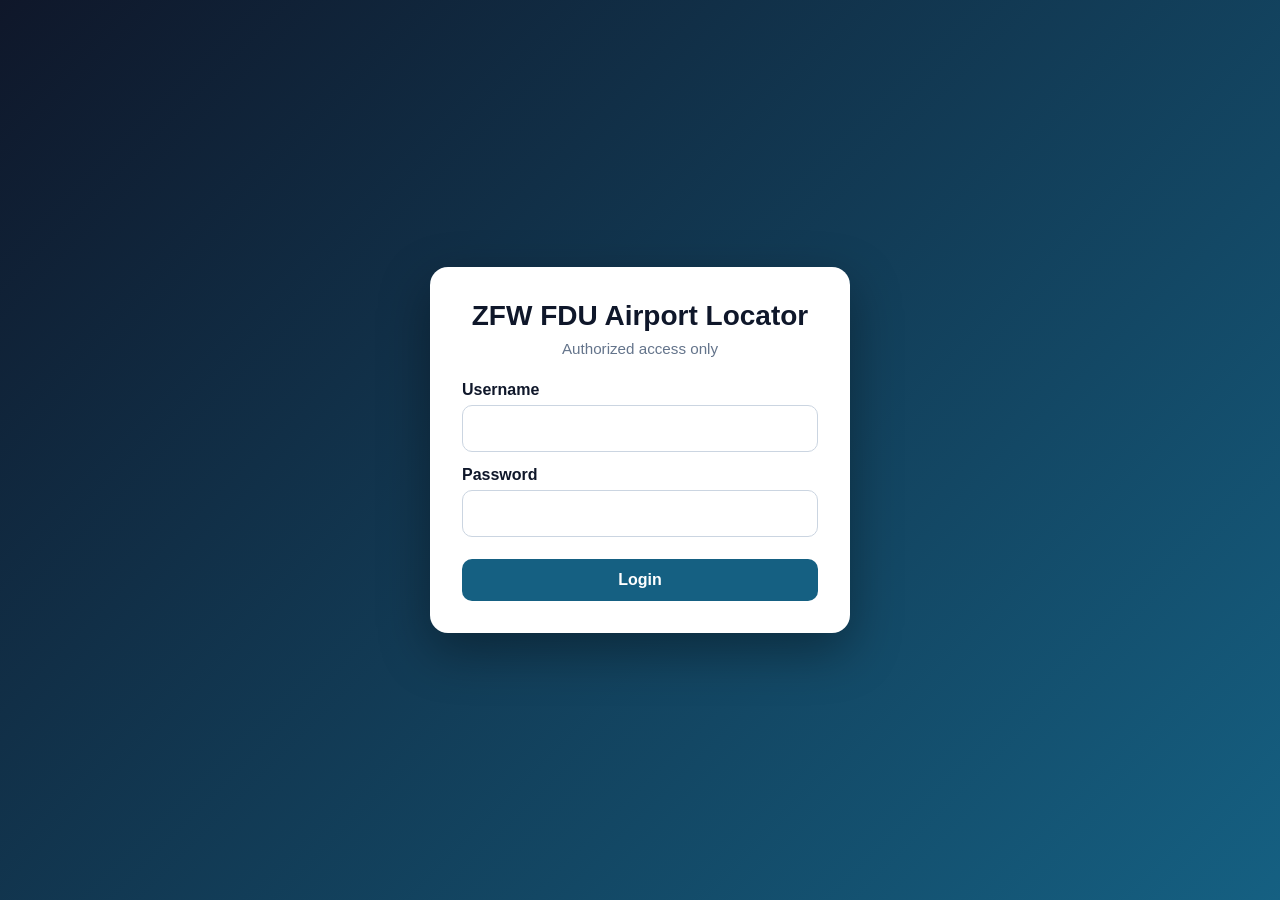
<file: index.html>
<!DOCTYPE html>
<html lang="en">
<head>
  <meta charset="UTF-8" />
  <meta name="viewport" content="width=device-width, initial-scale=1.0" />
  <title>ZFW FDU Airport Locator</title>
  <link rel="stylesheet" href="style.css" />
  <style>
    #loginPage {
      min-height: 100vh;
      display: flex;
      align-items: center;
      justify-content: center;
      padding: 24px;
      background: linear-gradient(135deg, #0f172a 0%, #156082 100%);
      font-family: Arial, Helvetica, sans-serif;
    }

    .login-card {
      width: 100%;
      max-width: 420px;
      background: #ffffff;
      border-radius: 18px;
      box-shadow: 0 18px 50px rgba(0, 0, 0, 0.35);
      padding: 32px;
    }

    .login-card h1 {
      margin: 0 0 8px;
      font-size: 1.75rem;
      line-height: 1.2;
      color: #0f172a;
      text-align: center;
    }

    .login-card p {
      margin: 0 0 24px;
      color: #64748b;
      text-align: center;
      font-size: 0.95rem;
    }

    .login-card label {
      display: block;
      font-weight: 700;
      margin: 14px 0 6px;
      color: #0f172a;
    }

    .login-card input {
      width: 100%;
      padding: 12px 14px;
      border: 1px solid #cbd5e1;
      border-radius: 10px;
      font-size: 1.125rem;
      box-sizing: border-box;
    }

    .login-card input:focus {
      outline: 3px solid rgba(21, 96, 130, 0.22);
      border-color: #156082;
    }

    .login-card button {
      width: 100%;
      margin-top: 22px;
      padding: 12px 14px;
      border: 0;
      border-radius: 10px;
      background: #156082;
      color: #ffffff;
      font-size: 1rem;
      font-weight: 700;
      cursor: pointer;
    }

    .login-card button:hover {
      filter: brightness(0.94);
    }

    #loginError {
      display: none;
      margin-top: 14px;
      color: #b91c1c;
      font-weight: 700;
      text-align: center;
    }

    #appContent {
      display: none;
    }

    .logout-button {
      border: 1px solid rgba(255, 255, 255, 0.35);
      border-radius: 8px;
      background: rgba(255, 255, 255, 0.12);
      color: #ffffff;
      font-size: 0.85rem;
      font-weight: 700;
      padding: 7px 10px;
      cursor: pointer;
    }

    .logout-button:hover {
      background: rgba(255, 255, 255, 0.22);
    }

    .topbar-actions {
      display: flex;
      align-items: center;
      gap: 12px;
    }
  </style>

  <style>
    /* Compact operational layout so the map remains visible with less scrolling. */
    .app {
      padding-top: 12px !important;
      padding-bottom: 12px !important;
    }

    .search-row {
      gap: 8px !important;
      margin-bottom: 10px !important;
    }

    .search-row label {
      font-size: 0.82rem !important;
    }

    #airportInput {
      min-height: 34px !important;
      padding: 6px 10px !important;
      font-size: 1rem !important;
    }

    .grid {
      gap: 8px !important;
      align-items: stretch !important;
    }

    .card {
      padding: 8px 10px !important;
      min-height: 58px !important;
    }

    .card-title {
      font-size: 0.72rem !important;
      line-height: 1.1 !important;
      margin-bottom: 4px !important;
    }

    .card-value {
      font-size: 1rem !important;
      line-height: 1.15 !important;
    }

    .airport-name-card,
    .nearest-weather-card {
      min-height: 54px !important;
    }

    .map-card {
      min-height: 280px !important;
    }

    #zfwMap {
      max-height: 260px !important;
    }

    .correction-tools {
      margin-top: 6px !important;
    }

    .correction-tools button {
      padding: 7px 10px !important;
      font-size: 0.85rem !important;
    }
  </style>


  <style>
    /* Readability/layout adjustment: slightly larger output boxes while keeping the map visible. */
    .card {
      padding: 10px 12px !important;
      min-height: 66px !important;
    }
    .card-title {
      font-size: 0.78rem !important;
      margin-bottom: 5px !important;
    }
    .card-value {
      font-size: 1.08rem !important;
      line-height: 1.2 !important;
    }
    .airport-name-card,
    .nearest-weather-card {
      min-height: 62px !important;
    }
    .grid {
      gap: 9px !important;
    }
    .map-card {
      min-height: 285px !important;
    }
    #zfwMap {
      max-height: 265px !important;
    }
  </style>


  <style>
    .bottom-correction-zone {
      width: 100% !important;
      margin-top: 18px !important;
      margin-bottom: 10px !important;
      display: flex !important;
      justify-content: center !important;
      align-items: center !important;
      clear: both !important;
    }

    .bottom-correction-zone .correction-tools {
      width: 100% !important;
      display: flex !important;
      justify-content: center !important;
      align-items: center !important;
      gap: 16px !important;
      flex-wrap: wrap !important;
      margin: 0 !important;
    }

    .bottom-correction-zone .correction-tools button {
      width: 420px !important;
      min-width: 420px !important;
      max-width: 420px !important;
      height: 42px !important;
      min-height: 42px !important;
      padding: 0 18px !important;
      border: 0 !important;
      border-radius: 14px !important;
      color: #ffffff !important;
      font-family: inherit !important;
      font-size: 0.92rem !important;
      font-weight: 800 !important;
      line-height: 1 !important;
      text-align: center !important;
      display: inline-flex !important;
      align-items: center !important;
      justify-content: center !important;
      white-space: nowrap !important;
      box-sizing: border-box !important;
      cursor: pointer !important;
      box-shadow: none !important;
    }

    #amendAirportButton {
      background: #156082 !important;
    }

    #addPirepNavButton,
    #addNonZfwAirportButton {
      background: #64748b !important;
    }

    @media (max-width: 1450px) {
      .bottom-correction-zone .correction-tools button {
        width: 380px !important;
        min-width: 380px !important;
        max-width: 380px !important;
        font-size: 0.86rem !important;
      }
    }

    @media (max-width: 900px) {
      .bottom-correction-zone .correction-tools button {
        width: min(420px, 96vw) !important;
        min-width: 0 !important;
        max-width: 96vw !important;
      }
    }
  </style>


  <style>
    #omicPage {
      min-height: 100vh;
      display: none;
      background: var(--bg);
      color: var(--text);
      font-family: "Segoe UI", Arial, sans-serif;
    }

    .omic-app {
      padding: clamp(10px, 1.6vw, 22px) clamp(10px, 1.8vw, 24px) 18px;
    }

    .omic-output-grid {
      margin-top: 12px;
      display: grid;
      grid-template-columns: repeat(2, minmax(0, 1fr));
      gap: clamp(8px, 1.4vw, 20px);
      align-items: stretch;
    }

    .omic-output-grid .card {
      min-height: 112px;
    }

    .omic-quick-header {
      margin: 26px 0 14px;
      text-align: center;
      color: var(--cyan);
      font-size: clamp(18px, 2vw, 24px);
      font-weight: 900;
      letter-spacing: 0.5px;
    }

    .omic-quick-buttons {
      display: grid;
      grid-template-columns: repeat(4, minmax(0, 1fr));
      gap: 14px;
      align-items: stretch;
    }

    .omic-quick-buttons button,
    .omic-secondary-button {
      height: 46px;
      border: 0;
      border-radius: 14px;
      background: #64748b;
      color: #ffffff;
      font-family: inherit;
      font-size: 0.95rem;
      font-weight: 900;
      cursor: pointer;
    }

    .omic-quick-buttons button:hover,
    .omic-secondary-button:hover {
      filter: brightness(1.08);
    }

    #omicWipBox {
      display: none;
      margin-top: 16px;
      border: 1px solid var(--border);
      border-radius: 14px;
      background: var(--card);
      color: var(--amber);
      padding: 20px;
      text-align: center;
      font-size: 1.15rem;
      font-weight: 900;
    }


    /* OMIC sizing and highlight behavior */
    #omicInput {
      width: clamp(180px, 22vw, 280px) !important;
      height: 52px !important;
      min-height: 52px !important;
      padding: 8px 12px !important;
      font-size: 1.35rem !important;
      font-weight: 900 !important;
      letter-spacing: 1px !important;
    }

    #omicStatus {
      font-size: 1.05rem !important;
      font-weight: 900 !important;
    }

    #omicPage .search-row label {
      font-size: 1rem !important;
      font-weight: 900 !important;
    }

    .omic-output-grid .card {
      min-height: 112px !important;
      padding: 12px 14px !important;
    }

    .omic-output-grid .card-title {
      font-size: 0.82rem !important;
      line-height: 1.1 !important;
      margin-bottom: 7px !important;
    }

    .omic-output-grid .card-value {
      font-size: clamp(1.25rem, 2vw, 2rem) !important;
      line-height: 1.1 !important;
      font-weight: 900 !important;
    }

    .omic-green-highlight {
      border-color: var(--green) !important;
      box-shadow: 0 0 0 3px rgba(65, 209, 125, 0.32), 0 0 18px rgba(65, 209, 125, 0.30) !important;
    }

    .omic-green-highlight .card-title,
    .omic-green-highlight .card-value,
    .omic-green-text {
      color: var(--green) !important;
    }

    .omic-red-highlight {
      border-color: var(--red) !important;
      box-shadow: 0 0 0 3px rgba(255, 75, 75, 0.28), 0 0 18px rgba(255, 75, 75, 0.24) !important;
    }

    .omic-red-highlight .card-title,
    .omic-red-highlight .card-value,
    .omic-red-text {
      color: var(--red) !important;
    }

    .omic-quick-buttons {
      grid-template-columns: repeat(5, minmax(0, 1fr)) !important;
      gap: 12px !important;
    }

    .omic-quick-buttons button {
      height: 54px !important;
      min-height: 54px !important;
      padding: 0 10px !important;
      font-size: clamp(0.76rem, 0.9vw, 0.95rem) !important;
      font-weight: 900 !important;
      white-space: nowrap !important;
    }

    @media(max-width: 1250px) {
      .omic-quick-buttons button {
        font-size: 0.72rem !important;
        padding: 0 6px !important;
      }
    }


    .omic-reference-grid {
      display: grid;
      grid-template-columns: repeat(2, minmax(0, 1fr));
      gap: 16px;
      text-align: left;
    }

    .omic-reference-panel {
      border: 1px solid var(--border);
      border-radius: 14px;
      background: #101820;
      padding: 18px;
      min-height: 120px;
    }

    .omic-reference-panel h3 {
      margin: 0 0 3px;
      color: var(--cyan);
      font-size: 1.25rem;
      font-weight: 900;
      text-align: center;
      letter-spacing: 0.4px;
      text-decoration: underline;
      text-underline-offset: 4px;
    }

    .omic-reference-subheader {
      margin: 0 0 8px;
      color: var(--cyan);
      font-size: 0.95rem;
      font-weight: 800;
      text-align: center;
      letter-spacing: 0.25px;
      text-decoration: none;
    }

    .omic-reference-panel h3.urgent,
    .omic-reference-subheader.urgent {
      color: var(--red);
    }

    .omic-reference-panel ul {
      margin: 0;
      padding-left: 22px;
      color: var(--text);
      font-size: 1.3125rem !important;
      line-height: 1.25;
      font-weight: 700;
    }

    .omic-reference-panel li {
      margin-bottom: 8px;
      min-height: 50px;
    }

    .omic-reference-panel li:nth-child(1),
    .omic-reference-panel li:nth-child(2) {
      min-height: 74px;
    }

    .omic-reference-panel li:last-child {
      margin-bottom: 0;
      min-height: 0;
    }


    .omic-reference-panel h3.urgent,
    .omic-reference-panel h3.omic-urgent-header {
      color: var(--red) !important;
    }

    .omic-reference-subheader.urgent,
    .omic-reference-subheader.omic-urgent-subheader {
      color: var(--red) !important;
      text-decoration: none !important;
    }

    .omic-reference-panel ul {
      font-size: 1.3125rem !important;
    }

    @media(max-width: 800px) {
      .omic-reference-grid {
        grid-template-columns: 1fr;
      }
    }

    @media(max-width: 900px) {
      .omic-output-grid {
        grid-template-columns: 1fr;
      }

      .omic-quick-buttons {
        grid-template-columns: repeat(2, minmax(0, 1fr));
      }
    }

    @media(max-width: 520px) {
      .omic-quick-buttons {
        grid-template-columns: 1fr;
      }
    }
  </style>

</head>
<body>
  <section id="loginPage">
    <form class="login-card" id="loginForm" autocomplete="off">
      <h1>ZFW FDU Airport Locator</h1>
      <p>Authorized access only</p>

      <label for="username">Username</label>
      <input id="username" name="username" type="text" autocomplete="username" required />

      <label for="password">Password</label>
      <input id="password" name="password" type="password" autocomplete="current-password" required />

      <button type="submit">Login</button>
      <div id="loginError">Invalid username or password.</div>
    </form>
  </section>
  <section id="omicPage">
    <header class="topbar">
      <div class="title">ZFW OM FD OPS</div>
      <div class="topbar-actions">
        <div id="omicZuluClock" class="zulu-clock">--:--:--Z</div>
        <button type="button" id="omicLogoutButton" class="logout-button">Logout</button>
      </div>
    </header>

    <main class="omic-app">
      <section class="search-row">
        <label for="omicInput">AIRPORT/NAVAID/WAYPOINT</label>
        <input id="omicInput" type="text" autocomplete="off" maxlength="5" />
        <div id="omicStatus" class="status">Ready</div>
      </section>

      <section class="omic-output-grid">
        <div id="omicSectorCard" class="card">
          <div class="card-title">SECTOR TO CALL FOR CLEARANCE</div>
          <div id="omicSector" class="card-value">—</div>
        </div>

        <div id="omicAppCard" class="card">
          <div class="card-title">APPROACH TO CALL FOR CLEARANCE</div>
          <div id="omicApp" class="card-value">—</div>
        </div>

        <div id="omicAreaCard" class="card">
          <div class="card-title">AREA</div>
          <div id="omicArea" class="card-value">—</div>
        </div>

        <div id="omicWeatherCard" class="card">
          <div class="card-title">METAR (SA Identifier) for PIREP Entry</div>
          <div id="omicWeather" class="card-value">—</div>
        </div>
      </section>

      <h2 class="omic-quick-header">Quick References</h2>

      <section class="omic-quick-buttons" aria-label="OMIC quick references buttons">
        <button type="button" data-omic-wip="PIREPs">PIREPs</button>
        <button type="button" data-omic-wip="CLEARANCE DELIVERY">CLEARANCE DELIVERY</button>
        <button type="button" data-omic-wip="FLIGHT PLAN AMENDMENT">FLIGHT PLAN AMENDMENT</button>
        <button type="button" data-omic-wip="D-NOTAMs">D-NOTAMs</button>
        <button type="button" data-omic-wip="ALNOT/INREQ">ALNOT/INREQ</button>
      </section>

      <div id="omicWipBox">WIP</div>
    </main>
  </section>

  <div id="appContent">
    <header class="topbar">
      <div class="title">ZFW FDU OPERATIONAL AIRPORT LOOKUP</div>
      <div class="topbar-actions">
        <div id="zuluClock" class="zulu-clock">--:--:--Z</div>
        <button type="button" id="logoutButton" class="logout-button">Logout</button>
      </div>
    </header>

    <main class="app">
      <section class="search-row">
        <label for="airportInput">AIRPORT IDENTIFIER</label>
        <input id="airportInput" type="text" autocomplete="off" autofocus maxlength="5" />
        <div id="status" class="status">Ready</div>
      </section>

      <section class="grid">
        <div id="sectorCard" class="card"><div class="card-title">SECTOR</div><div id="sector" class="card-value">—</div></div>
        <div id="areaCard" class="card"><div class="card-title">AREA</div><div id="area" class="card-value">—</div></div>
        <div id="approachCard" class="card"><div class="card-title">APPROACH TO CALL FOR CLEARANCE</div><div id="approach" class="card-value">—</div></div>
        <div id="vscsCard" class="card"><div class="card-title">APP VSCS</div><div id="vscs" class="card-value">—</div></div>
        <div id="contactCard" class="card"><div class="card-title">APP CONTACT</div><div id="contact" class="card-value">—</div></div>
        <div id="hoursCard" class="card"><div class="card-title">APP HOURS</div><div id="hours" class="card-value">—</div></div>
        <div id="airportNameCard" class="card airport-name-card"><div class="card-title">AIRPORT/NAVAID NAME</div><div id="airportName" class="card-value">—</div></div>
        <div id="nearestWeatherCard" class="card nearest-weather-card"><div class="card-title">NEAREST WX STATION</div><div id="nearestWeather" class="card-value">—</div></div>
        <div id="mapCard" class="card map-card"><div class="card-title">ZFW ARTCC AIRSPACE</div><canvas id="zfwMap"></canvas></div>
      </section>

      <section id="bottomCorrectionZone" class="bottom-correction-zone" aria-label="Correction tools">
        <div id="correctionTools" class="correction-tools">
          <button type="button" id="amendAirportButton">Add/Amend Airport</button>
          <button type="button" id="addPirepNavButton" class="secondary">Add/Amend Waypoint/Navaid for PIREP</button>
          <button type="button" id="addNonZfwAirportButton" class="secondary">Add Non-ZFW Airport</button>
        </div>
      </section>
    </main>
  </div>


  <script>
    const ZFW_APP_SCRIPTS = [
      "airport_data.js",
      "zfw_nav_data.js",
      "zfw_supplemental_navaids.js",
      "zfw_supplemental_waypoints.js",
      "zfw_weather_stations.js",
      "zfw_adjacent_artcc_airports.js",
      "zfw_adjacent_artcc_lookup.js",
      "firebase_config.js",
      "zfw_firestore_shared.js",
      "airport_corrections.js",
      "app.js",
      "zfw_weather_nav_lookup.js"
    ];

    let zfwScriptsLoaded = false;

    function loadScriptSequentially(src) {
      return new Promise(function (resolve, reject) {
        const existing = document.querySelector('script[data-zfw-dynamic="' + src + '"]');
        if (existing) {
          resolve();
          return;
        }

        const script = document.createElement("script");
        script.src = src + "?v=" + Date.now();
        script.dataset.zfwDynamic = src;
        script.onload = resolve;
        script.onerror = function () {
          reject(new Error("Failed to load " + src));
        };
        document.body.appendChild(script);
      });
    }

    async function loadZfwAppScriptsAfterLogin() {
      if (zfwScriptsLoaded) {
        if (window.ZFW_START_FIREBASE) {
          window.ZFW_START_FIREBASE();
        }
        return;
      }

      zfwScriptsLoaded = true;

      const status = document.getElementById("status");
      for (const src of ZFW_APP_SCRIPTS) {
        if (status) status.textContent = "Loading " + src;
        console.log("Loading", src);
        await loadScriptSequentially(src);
      }
      if (window.ZFW_START_FIREBASE) {
        if (status) status.textContent = "Loading shared updates...";
        try {
          await window.ZFW_START_FIREBASE();
        } catch (error) {
          console.warn("Shared updates failed to start:", error);
        }
      }

      if (status) status.textContent = "Ready";

      const airportInput = document.getElementById("airportInput");
      if (airportInput) {
        airportInput.focus();
        airportInput.dispatchEvent(new Event("input", { bubbles: true }));
      }

      if (window.ZFW_UPDATE_NEAREST_WX) {
        setTimeout(window.ZFW_UPDATE_NEAREST_WX, 0);
        setTimeout(window.ZFW_UPDATE_NEAREST_WX, 250);
      }
    }
  </script>

  <script>
    (function () {
      let omicInitialized = false;
      let omicClearTimer = null;

      function normalizeOmicIdent(value) {
        return String(value || "").trim().toUpperCase().replace(/[^A-Z0-9]/g, "");
      }

      function omicBaseAirportIdent(value) {
        const ident = normalizeOmicIdent(value);
        if (ident.length === 4 && ident.startsWith("K")) return ident.slice(1);
        return ident;
      }

      function omicAirportRecordForSameIdent(value) {
        const records = (window.AIRPORT_DATA && window.AIRPORT_DATA.records) || {};
        const ident = omicBaseAirportIdent(value);

        if (!/^[A-Z0-9]{3}$/.test(ident)) return null;

        const kIdent = "K" + ident;
        if (records[kIdent] && isAirportRecord(records[kIdent])) return records[kIdent];
        if (records[ident] && isAirportRecord(records[ident])) return records[ident];

        return null;
      }

      function omicNavRecordExistsForSameIdent(value) {
        const records = (window.AIRPORT_DATA && window.AIRPORT_DATA.records) || {};
        const navSources = Object.assign(
          {},
          window.ZFW_NAV_DATA || {},
          window.ZFW_SUPPLEMENTAL_NAVAIDS || {},
          window.ZFW_SUPPLEMENTAL_WAYPOINTS || {}
        );
        const ident = omicBaseAirportIdent(value);

        if (!/^[A-Z0-9]{3}$/.test(ident)) return false;

        if (navSources[ident] || navSources["K" + ident]) return true;
        return Boolean(records[ident] && isNavRecord(records[ident]));
      }

      function omicIsSharedAirportNavIdent(value) {
        return Boolean(omicAirportRecordForSameIdent(value) && omicNavRecordExistsForSameIdent(value));
      }

      function isCompleteOmicLookupInput(value) {
        const ident = normalizeOmicIdent(value);
        return /^[A-Z0-9]{3}$/.test(ident) || /^K[A-Z0-9]{3}$/.test(ident) || /^[A-Z0-9]{5}$/.test(ident);
      }

      function isNavRecord(record) {
        const type = String((record && (record.record_type || record.type)) || "").toUpperCase();
        return ["NAVAID", "WAYPOINT", "FIX", "VOR", "VORTAC", "NDB"].includes(type);
      }

      function isAirportRecord(record) {
        if (!record) return false;
        const type = String(record.record_type || record.type || "").toUpperCase();
        if (type === "AIRPORT") return true;
        if (isNavRecord(record)) return false;
        return Boolean(
          (Array.isArray(record.sectors) && record.sectors.length) ||
          (Array.isArray(record.apps) && record.apps.length) ||
          (Array.isArray(record.contacts) && record.contacts.length) ||
          (Array.isArray(record.hours) && record.hours.length)
        );
      }

      function splitOutput(items) {
        return (!items || !items.length) ? "—" : items.filter(Boolean).join("\n");
      }

      function formatSectorNameFirstToNumberFirst(value) {
        const text = String(value || "").trim();
        const match = text.match(/^([A-Z]{2,4})\s+(\d{2})$/);
        return match ? match[2] + " " + match[1] : text;
      }

      function splitSectorOutput(items) {
        return (!items || !items.length)
          ? "—"
          : items.filter(Boolean).map(formatSectorNameFirstToNumberFirst).join("\n");
      }

      function parseHours(hours) {
        const h = String(hours || "").trim().toUpperCase();
        const times = Array.from(h.matchAll(/(\d{4})-(\d{4})/g)).map(function (match) {
          return [match[1], match[2]];
        });
        if (!times.length) return [];

        let days = "ALL";
        if (h.includes("M-F")) days = "M-F";
        else if (h.includes("SU") && h.indexOf("SU") < h.indexOf(times[0][0])) days = "SU";

        const windows = [[days, times[0][0], times[0][1]]];
        if (times.length > 1) windows.push([h.includes("SU") ? "SU" : "ALL", times[1][0], times[1][1]]);

        return windows;
      }

      function militaryToMinutes(time) {
        const hours = Number(time.slice(0, 2));
        const minutes = Number(time.slice(2));
        return hours === 24 ? 1440 : hours * 60 + minutes;
      }

      function dayAllowed(days, now) {
        const day = now.getDay();
        if (days === "ALL") return true;
        if (days === "M-F") return day >= 1 && day <= 5;
        if (days === "SU") return day === 0;
        return true;
      }

      function isOpen(hours) {
        const windows = parseHours(hours);
        if (!windows.length) return false;

        const now = new Date();
        const current = now.getHours() * 60 + now.getMinutes();

        return windows.some(function (windowRange) {
          const days = windowRange[0];
          const start = windowRange[1];
          const end = windowRange[2];

          if (!dayAllowed(days, now)) return false;

          const startMinutes = militaryToMinutes(start);
          const endMinutes = militaryToMinutes(end);

          return endMinutes >= startMinutes
            ? current >= startMinutes && current <= endMinutes
            : current >= startMinutes || current <= endMinutes;
        });
      }


      function omicAppKey(appName) {
        return String(appName || "").toUpperCase().replace(/\s+APP\b/, "").split(/\s+/)[0].replace(/[^A-Z0-9]/g, "");
      }

      function omicContactSegments(contacts) {
        return (contacts || [])
          .flatMap(function (contact) { return String(contact || "").split(/\s+\/\s+/); })
          .map(function (segment) { return segment.trim(); })
          .filter(Boolean);
      }

      function findOmicAppHour(appName, hours, index) {
        const key = omicAppKey(appName);
        const list = hours || [];

        if (key) {
          const hit = list.find(function (hour) {
            return String(hour || "").toUpperCase().includes(key);
          });

          if (hit) return hit;
        }

        return list[index] || list[0] || "";
      }

      function findOmicAppContactSegment(appName, contacts, index) {
        const key = omicAppKey(appName);
        const segments = omicContactSegments(contacts);

        if (key) {
          const hit = segments.find(function (segment) {
            return String(segment || "").toUpperCase().includes(key);
          });

          if (hit) return hit;
        }

        return segments[index] || contacts[index] || contacts[0] || "";
      }

      function extractOmicVscsFromContact(text) {
        const match = String(text || "").match(/VSCS\s*:?\s*([0-9]{3}\s*\([0-9]{2}\))/i);
        return match ? match[1].trim() : "";
      }

      function extractOmicPhoneFromContact(text) {
        const str = String(text || "");
        const tel = str.match(/(?:TEL|PHONE|CD\s*PHONE)\s*:?\s*((?:\(\d{3}\)\s*)?\d{3}[-\s]?\d{4})/i);
        if (tel) return tel[1].trim();

        const phone = str.match(/(\(\d{3}\)\s*\d{3}[-\s]?\d{4})/);
        return phone ? phone[1].trim() : "";
      }

      function buildOmicApproachDetails(apps, vscs, contacts, hours) {
        let anyOpen = false;
        let anyClosed = false;
        const approachLines = [];

        (apps || []).forEach(function (appName, index) {
          const hour = findOmicAppHour(appName, hours, index);
          const open = isOpen(hour || "");
          const contact = findOmicAppContactSegment(appName, contacts, index);
          const vscsValue = extractOmicVscsFromContact(contact) || vscs[index] || "";
          const phoneValue = extractOmicPhoneFromContact(contact) || extractOmicPhoneFromContact(contacts[index] || "");

          if (open) {
            anyOpen = true;
            approachLines.push([appName, vscsValue ? "VSCS: " + vscsValue : "", phoneValue ? "CD Phone: " + phoneValue : ""].filter(Boolean).join("\n"));
          } else {
            anyClosed = true;
            approachLines.push(appName + " CLOSED");
          }
        });

        return {
          appIsOpen: anyOpen,
          anyClosed: anyClosed,
          approachValue: approachLines.filter(Boolean).join("\n")
        };
      }

      function toRad(deg) {
        return deg * Math.PI / 180;
      }

      function distanceNm(lat1, lon1, lat2, lon2) {
        const earthRadiusNm = 3440.065;
        const dLat = toRad(lat2 - lat1);
        const dLon = toRad(lon2 - lon1);
        const rLat1 = toRad(lat1);
        const rLat2 = toRad(lat2);

        const h =
          Math.sin(dLat / 2) * Math.sin(dLat / 2) +
          Math.cos(rLat1) * Math.cos(rLat2) *
          Math.sin(dLon / 2) * Math.sin(dLon / 2);

        return 2 * earthRadiusNm * Math.atan2(Math.sqrt(h), Math.sqrt(1 - h));
      }

      function nearestWeather(record) {
        if (!record) return "—";

        const lat = Number(record.lat);
        const lon = Number(record.lon);
        const stations = window.ZFW_WEATHER_STATIONS || [];

        // Prefer an actual nearest-station calculation any time coordinates exist.
        // Stored nearest_wx values are only a fallback for records without usable coordinates.
        if (Number.isFinite(lat) && Number.isFinite(lon) && stations.length) {
          let best = null;

          stations.forEach(function (station) {
            const stationLat = Number(station.lat);
            const stationLon = Number(station.lon);
            if (!Number.isFinite(stationLat) || !Number.isFinite(stationLon)) return;

            const nm = distanceNm(lat, lon, stationLat, stationLon);
            if (!best || nm < best.distanceNm) {
              best = {
                id: normalizeOmicIdent(station.id),
                distanceNm: nm
              };
            }
          });

          if (best) return best.id;
        }

        if (record.nearest_wx) {
          return normalizeOmicIdent(record.nearest_wx);
        }

        return "—";
      }

      function getAdjacentRecord(ident) {
        const store = window.ZFW_ADJACENT_ARTCC_AIRPORTS || {};
        const airports = store.airports || {};
        const clean = normalizeOmicIdent(ident);
        const aliases = [];

        if (/^K[A-Z0-9]{3}$/.test(clean)) {
          aliases.push(clean, clean.slice(1));
        } else if (/^[A-Z0-9]{3}$/.test(clean)) {
          aliases.push(clean, "K" + clean);
        }

        for (let i = 0; i < aliases.length; i += 1) {
          const alias = aliases[i];
          if (airports[alias]) {
            return {
              ident: alias.startsWith("K") ? alias.slice(1) : alias,
              record: airports[alias]
            };
          }
        }

        return null;
      }

      function getOmicRecord(input) {
        const ident = normalizeOmicIdent(input);
        const records = (window.AIRPORT_DATA && window.AIRPORT_DATA.records) || {};
        const navSources = Object.assign(
          {},
          window.ZFW_NAV_DATA || {},
          window.ZFW_SUPPLEMENTAL_NAVAIDS || {},
          window.ZFW_SUPPLEMENTAL_WAYPOINTS || {}
        );

        if (!ident || ident.length < 3) return null;

        if (/^K[A-Z0-9]{3}$/.test(ident)) {
          const stripped = ident.slice(1);
          if (records[ident] && isAirportRecord(records[ident])) return { ident: stripped, record: records[ident], adjacent: false };
          if (records[stripped]) return { ident: stripped, record: records[stripped], adjacent: false };
          if (navSources[stripped]) return { ident: stripped, record: navSources[stripped], adjacent: false };
        }

        if (/^[A-Z0-9]{3}$/.test(ident)) {
          const kIdent = "K" + ident;
          if (records[kIdent] && isAirportRecord(records[kIdent])) return { ident: ident, record: records[kIdent], adjacent: false };
          if (records[ident] && isAirportRecord(records[ident])) return { ident: ident, record: records[ident], adjacent: false };
          if (records[ident]) return { ident: ident, record: records[ident], adjacent: false };
          if (navSources[ident]) return { ident: ident, record: navSources[ident], adjacent: false };

          const adjacent = getAdjacentRecord(ident);
          if (adjacent) return { ident: adjacent.ident, record: adjacent.record, adjacent: true };
        }

        if (records[ident]) return { ident: ident, record: records[ident], adjacent: false };
        if (navSources[ident]) return { ident: ident, record: navSources[ident], adjacent: false };

        return null;
      }

      function setOmicText(id, value) {
        const el = document.getElementById(id);
        if (el) el.textContent = value || "—";
      }

      function setOmicStatus(text, color) {
        const status = document.getElementById("omicStatus");
        if (!status) return;

        status.textContent = text;
        status.style.color = color || "";
      }

      function clearOmicHighlights() {
        ["omicSector", "omicApp", "omicArea", "omicWeather"].forEach(function (id) {
          const value = document.getElementById(id);
          const card = value ? value.closest(".card") : null;

          if (value) {
            value.classList.remove("omic-green-text", "omic-red-text");
            value.style.color = "";
          }

          if (card) {
            card.classList.remove("omic-green-highlight", "omic-red-highlight");
            card.style.borderColor = "";
            card.style.boxShadow = "";

            const title = card.querySelector(".card-title");
            if (title) title.style.color = "";
          }
        });
      }

      function highlightOmicBox(valueId, color) {
        const value = document.getElementById(valueId);
        const card = value ? value.closest(".card") : null;
        if (!value || !card) return;

        const title = card.querySelector(".card-title");

        if (color === "red") {
          value.classList.add("omic-red-text");
          card.classList.add("omic-red-highlight");
          value.style.color = "var(--red)";
          card.style.borderColor = "var(--red)";
          card.style.boxShadow = "0 0 0 3px rgba(255, 75, 75, 0.28), 0 0 18px rgba(255, 75, 75, 0.24)";
          if (title) title.style.color = "var(--red)";
          return;
        }

        value.classList.add("omic-green-text");
        card.classList.add("omic-green-highlight");
        value.style.color = "var(--green)";
        card.style.borderColor = "var(--green)";
        card.style.boxShadow = "0 0 0 3px rgba(65, 209, 125, 0.32), 0 0 18px rgba(65, 209, 125, 0.30)";
        if (title) title.style.color = "var(--green)";
      }

      function clearOmicOutputs() {
        setOmicText("omicSector", "—");
        setOmicText("omicApp", "—");
        setOmicText("omicArea", "—");
        setOmicText("omicWeather", "—");
        clearOmicHighlights();
      }

      function scheduleOmicClear() {
        const input = document.getElementById("omicInput");
        if (!input) return;

        if (omicClearTimer) clearTimeout(omicClearTimer);
        omicClearTimer = setTimeout(function () {
          input.value = "";
          input.focus();
        }, 1000);
      }

      function runOmicLookup() {
        const input = document.getElementById("omicInput");
        if (!input) return;

        const raw = input.value;
        const upper = raw.toUpperCase();

        if (raw !== upper) input.value = upper;

        const searched = normalizeOmicIdent(upper);

        if (!searched) return;

        if (searched.length < 3) {
          clearOmicOutputs();
          setOmicStatus("Ready", "");
          return;
        }

        if (!isCompleteOmicLookupInput(searched)) {
          return;
        }

        const result = getOmicRecord(searched);

        if (!result) {
          clearOmicOutputs();
          setOmicStatus(searched + " not found", "var(--red)");
          scheduleOmicClear();
          return;
        }

        const record = result.record || {};
        clearOmicHighlights();

        const sectors = record.sectors || [];
        const areas = record.areas || [];
        const apps = record.apps || [];
        const vscs = record.vscs || [];
        const contacts = record.contacts || [];
        const hours = record.hours || [];
        const navRecord = isNavRecord(record);

        if (result.adjacent) {
          const center = record.center || "—";
          setOmicText("omicSector", "Outside ZFW");
          setOmicText("omicApp", center + " Flight Data Number: " + (record.fdcd || "—"));
          setOmicText("omicArea", center);
          setOmicText("omicWeather", "—");
          highlightOmicBox("omicApp", "green");
          setOmicStatus(searched + " found", "var(--amber)");
          scheduleOmicClear();
          return;
        }

        setOmicText("omicSector", splitSectorOutput(sectors));

        if (apps.length) {
          const appDetails = buildOmicApproachDetails(apps, vscs, contacts, hours);
          setOmicText("omicApp", appDetails.approachValue || "—");

          if (appDetails.appIsOpen) {
            highlightOmicBox("omicApp", "green");
          } else {
            highlightOmicBox("omicApp", "red");
          }
        } else {
          setOmicText("omicApp", "—");
        }

        setOmicText("omicArea", splitOutput(areas));

        if (omicIsSharedAirportNavIdent(searched)) {
          setOmicText("omicWeather", omicBaseAirportIdent(searched));
        } else {
          setOmicText("omicWeather", nearestWeather(record));

          if (navRecord) {
            highlightOmicBox("omicWeather", "green");
          }
        }

        if (!navRecord && !apps.length) {
          highlightOmicBox("omicSector", "green");
        }

        setOmicStatus(searched + " found", "var(--amber)");
        scheduleOmicClear();
      }

      function updateOmicZuluClock() {
        const clock = document.getElementById("omicZuluClock");
        if (clock) clock.textContent = new Date().toISOString().slice(11, 19) + "Z";
      }

      function initOmicEvents() {
        if (omicInitialized) return;
        omicInitialized = true;

        const input = document.getElementById("omicInput");
        if (input) {
          input.addEventListener("input", runOmicLookup);
          input.addEventListener("keydown", function (event) {
            if (event.key === "Enter") {
              runOmicLookup();
              input.select();
              event.preventDefault();
            }
          });
        }

        document.querySelectorAll("[data-omic-wip]").forEach(function (button) {
          button.addEventListener("click", function () {
            const box = document.getElementById("omicWipBox");
            if (!box) return;

            const section = button.getAttribute("data-omic-wip");

            if (section === "PIREPs") {
              box.innerHTML = ''
                + '<div class="omic-reference-grid">'
                + '<section class="omic-reference-panel">'
                + '<h3>Routine (UA)</h3>'
                + '<div class="omic-reference-subheader">AISR Entry</div>'
                + '<ul>'
                + '<li>Enter the PIREP into the AISR fields as received through ERIDS. Airports can be entered as the 3 letter identifier. Do not add radial/dme to the METAR field.</li>'
                + '<li>Use the search function if the controller used a navaid/waypoint in the PIREP to show the nearest weather station needed for the METAR field. Do not add radial/dme to the search bar.</li>'
                + '<li>Use "Tab" key to move to next line.</li>'
                + '</ul>'
                + '</section>'
                + '<section class="omic-reference-panel">'
                + '<h3 class="urgent omic-urgent-header" style="color: var(--red) !important;">Urgent (UUA)</h3>'
                + '<div class="omic-reference-subheader urgent omic-urgent-subheader" style="color: var(--red) !important; text-decoration: none !important;">ERAM Entry</div>'
                + '<ul>'
                + '<li>When a new Urgent PIREP is received, click on the message in AISR to display the info.</li>'
                + '<li>Enter the Urgent PIREP as displayed into the UUA GI message template in ERAM.</li>'
                + '<li>Press the "Insert" key to swap between replacing/moving characters during input.</li>'
                + '</ul>'
                + '</section>'
                + '</div>';
              box.style.display = "block";
              return;
            }

            box.textContent = section + " — WIP";
            box.style.display = "block";
          });
        });

        setInterval(updateOmicZuluClock, 1000);
        updateOmicZuluClock();
      }

      window.ZFW_INIT_OMIC_VIEW = function () {
        const input = document.getElementById("omicInput");
        const status = document.getElementById("omicStatus");

        if (status) {
          status.textContent = "Loading OMIC database...";
          status.style.color = "var(--amber)";
        }

        const load = typeof loadZfwAppScriptsAfterLogin === "function"
          ? loadZfwAppScriptsAfterLogin()
          : Promise.resolve();

        load
          .then(function () {
            initOmicEvents();
            clearOmicOutputs();

            if (status) {
              status.textContent = "Ready";
              status.style.color = "";
            }

            if (input) input.focus();
          })
          .catch(function (error) {
            console.error(error);
            if (status) {
              status.textContent = "OMIC database failed to load";
              status.style.color = "var(--red)";
            }
          });
      };
    })();
  </script>


  <script>
    const SESSION_KEY = "zfwAirportLocatorLoggedIn";
    const SESSION_ROLE_KEY = "zfwAirportLocatorRole";

    const loginPage = document.getElementById("loginPage");
    const omicPage = document.getElementById("omicPage");
    const appContent = document.getElementById("appContent");
    const loginForm = document.getElementById("loginForm");
    const loginError = document.getElementById("loginError");
    const logoutButton = document.getElementById("logoutButton");
    const omicLogoutButton = document.getElementById("omicLogoutButton");

    function hideAllPages() {
      loginPage.style.display = "none";
      omicPage.style.display = "none";
      appContent.style.display = "none";
    }

    function showApp() {
      hideAllPages();
      appContent.style.display = "block";

      const airportInput = document.getElementById("airportInput");
      if (airportInput) {
        airportInput.focus();
      }

      if (typeof loadZfwAppScriptsAfterLogin === "function") {
        loadZfwAppScriptsAfterLogin().catch(function (error) {
          console.error(error);
          alert("The app scripts failed to load. Check GitHub Pages file names and browser console.");
        });
      }
    }

    function showOmic() {
      hideAllPages();
      omicPage.style.display = "block";

      if (typeof window.ZFW_INIT_OMIC_VIEW === "function") {
        window.ZFW_INIT_OMIC_VIEW();
      }
    }

    function showLogin() {
      hideAllPages();
      loginPage.style.display = "flex";
    }

    function logout() {
      sessionStorage.removeItem(SESSION_KEY);
      sessionStorage.removeItem(SESSION_ROLE_KEY);
      document.getElementById("username").value = "";
      document.getElementById("password").value = "";
      showLogin();
    }

    function routeBySavedSession() {
      const loggedIn = sessionStorage.getItem(SESSION_KEY) === "true";
      const role = sessionStorage.getItem(SESSION_ROLE_KEY);

      if (!loggedIn) {
        showLogin();
        return;
      }

      if (role === "OMIC") {
        showOmic();
        return;
      }

      if (role === "FDCS") {
        showApp();
        return;
      }

      logout();
    }

    routeBySavedSession();

    loginForm.addEventListener("submit", function (event) {
      event.preventDefault();

      const username = document.getElementById("username").value.trim().toUpperCase();
      const password = document.getElementById("password").value;

      if (username === "ZFW" && password === "ZFWCD") {
        sessionStorage.setItem(SESSION_KEY, "true");
        sessionStorage.setItem(SESSION_ROLE_KEY, "FDCS");
        loginError.style.display = "none";
        showApp();
        return;
      }

      if (username === "ZFWOM" && password === "ZFWOM") {
        sessionStorage.setItem(SESSION_KEY, "true");
        sessionStorage.setItem(SESSION_ROLE_KEY, "OMIC");
        loginError.style.display = "none";
        showOmic();
        return;
      }

      sessionStorage.removeItem(SESSION_KEY);
      sessionStorage.removeItem(SESSION_ROLE_KEY);
      loginError.style.display = "block";
    });

    logoutButton.addEventListener("click", logout);
    omicLogoutButton.addEventListener("click", logout);
  </script>

</body>

</html>
</file>
<file: style.css>
:root{
  --bg:#071014;--card:#14202a;--border:#2d4052;--header:#071722;
  --text:#edf5fb;--muted:#9fb0bf;--cyan:#66c8ff;--amber:#ffd166;
  --green:#41d17d;--red:#ff4b4b;
}
*{box-sizing:border-box}
html,body{margin:0;min-height:100%;background:var(--bg);color:var(--text);font-family:"Segoe UI",Arial,sans-serif}
body{overflow:auto}
.topbar{
  min-height:72px;background:var(--header);display:flex;align-items:center;justify-content:space-between;
  padding:12px 22px;border-bottom:1px solid #203140;gap:14px
}
.title{color:var(--cyan);font-size:clamp(18px,2.2vw,26px);font-weight:800;letter-spacing:.5px;line-height:1.1}
.zulu-clock{color:var(--amber);font-family:Consolas,"Courier New",monospace;font-size:clamp(20px,2.5vw,30px);font-weight:800;white-space:nowrap}
.app{padding:clamp(10px,1.6vw,22px) clamp(10px,1.8vw,24px) 14px}
.search-row{display:flex;align-items:center;gap:12px;min-height:50px;flex-wrap:wrap}
.search-row label{color:var(--muted);font-size:clamp(11px,1.2vw,13px);font-weight:800;letter-spacing:.5px}
#airportInput{
  width:clamp(120px,18vw,190px);height:44px;background:#101820;color:var(--text);border:1px solid var(--border);
  outline:none;font-size:clamp(22px,3vw,30px);font-weight:800;text-align:center;letter-spacing:1px;border-radius:8px;caret-color:var(--cyan)
}
#airportInput:focus{border-color:var(--cyan);box-shadow:0 0 0 2px rgba(110,198,255,.16)}
.status{color:var(--muted);font-size:clamp(11px,1.2vw,14px);font-weight:800}
.grid{
  margin-top:12px;
  display:grid;
  grid-template-columns:repeat(3,minmax(0,1fr));
  gap:clamp(8px,1.4vw,20px);
  align-items:stretch;
}
.card{
  background:linear-gradient(180deg,#182735,#14202a);border:1px solid rgba(118,145,169,.30);border-radius:16px;
  padding:clamp(10px,1.4vw,18px);min-width:0;overflow:hidden;min-height:clamp(92px,17vh,170px);
  box-shadow:0 12px 28px rgba(0,0,0,.18),inset 0 1px 0 rgba(255,255,255,.035)
}
.card.primary{border:3px solid var(--amber);box-shadow:0 0 14px rgba(255,209,102,.20)}
.card-title{color:var(--muted);font-size:clamp(10px,1.1vw,13px);font-weight:800;letter-spacing:.7px;margin-bottom:8px}
.card-value{
  white-space:pre-line;font-size:clamp(18px,2.4vw,31px);line-height:1.15;font-weight:800;color:var(--text);
  overflow-wrap:anywhere
}
.airport-name-card{grid-column:span 2;min-height:clamp(90px,14vh,150px)}
.map-card{padding:clamp(8px,1.2vw,14px);min-height:clamp(180px,32vh,300px)}
#zfwMap{display:block;width:100%;height:calc(100% - 24px);min-height:150px;background:#0f1720;border-radius:10px}
.red-text{color:var(--red)!important}.green-text{color:var(--green)!important}.amber-text{color:var(--amber)!important}.cyan-text{color:var(--cyan)!important}

/* Half-screen or tablet portrait */
@media(max-width:1000px){
  .grid{grid-template-columns:repeat(2,minmax(0,1fr))}
  .airport-name-card{grid-column:span 1}
  .map-card{grid-column:span 1;min-height:240px}
}

/* Quarter-screen / narrow Chrome window */
@media(max-width:720px){
  .topbar{min-height:58px;padding:8px 12px}
  .title{font-size:18px}
  .zulu-clock{font-size:20px}
  .app{padding:8px}
  .search-row{gap:8px;min-height:44px}
  #airportInput{height:38px;width:120px;font-size:22px}
  .grid{grid-template-columns:repeat(2,minmax(0,1fr));gap:8px;margin-top:8px}
  .card{border-radius:9px;padding:9px;min-height:86px}
  .card-title{font-size:10px;margin-bottom:5px}
  .card-value{font-size:clamp(15px,3.7vw,20px);line-height:1.1}
  .map-card{grid-column:span 2;min-height:190px}
  .airport-name-card{grid-column:span 2;min-height:78px}
  #zfwMap{min-height:155px}
}

/* Very small side-by-side pane */
@media(max-width:520px){
  .grid{grid-template-columns:1fr}
  .map-card,.airport-name-card{grid-column:span 1}
  .card{min-height:72px}
  .map-card{min-height:180px}
  .search-row label{width:100%}
}

/* Short windows, such as quarter-screen on low-res monitors */
@media(max-height:650px){
  .topbar{min-height:54px;padding-top:6px;padding-bottom:6px}
  .app{padding-top:8px}
  .search-row{min-height:40px}
  #airportInput{height:36px}
  .grid{gap:8px;margin-top:8px}
  .card{min-height:68px;padding:8px}
  .card-title{margin-bottom:4px}
  .card-value{font-size:clamp(14px,2vw,21px)}
  .map-card{min-height:150px}
  #zfwMap{min-height:120px}
}
</file>
